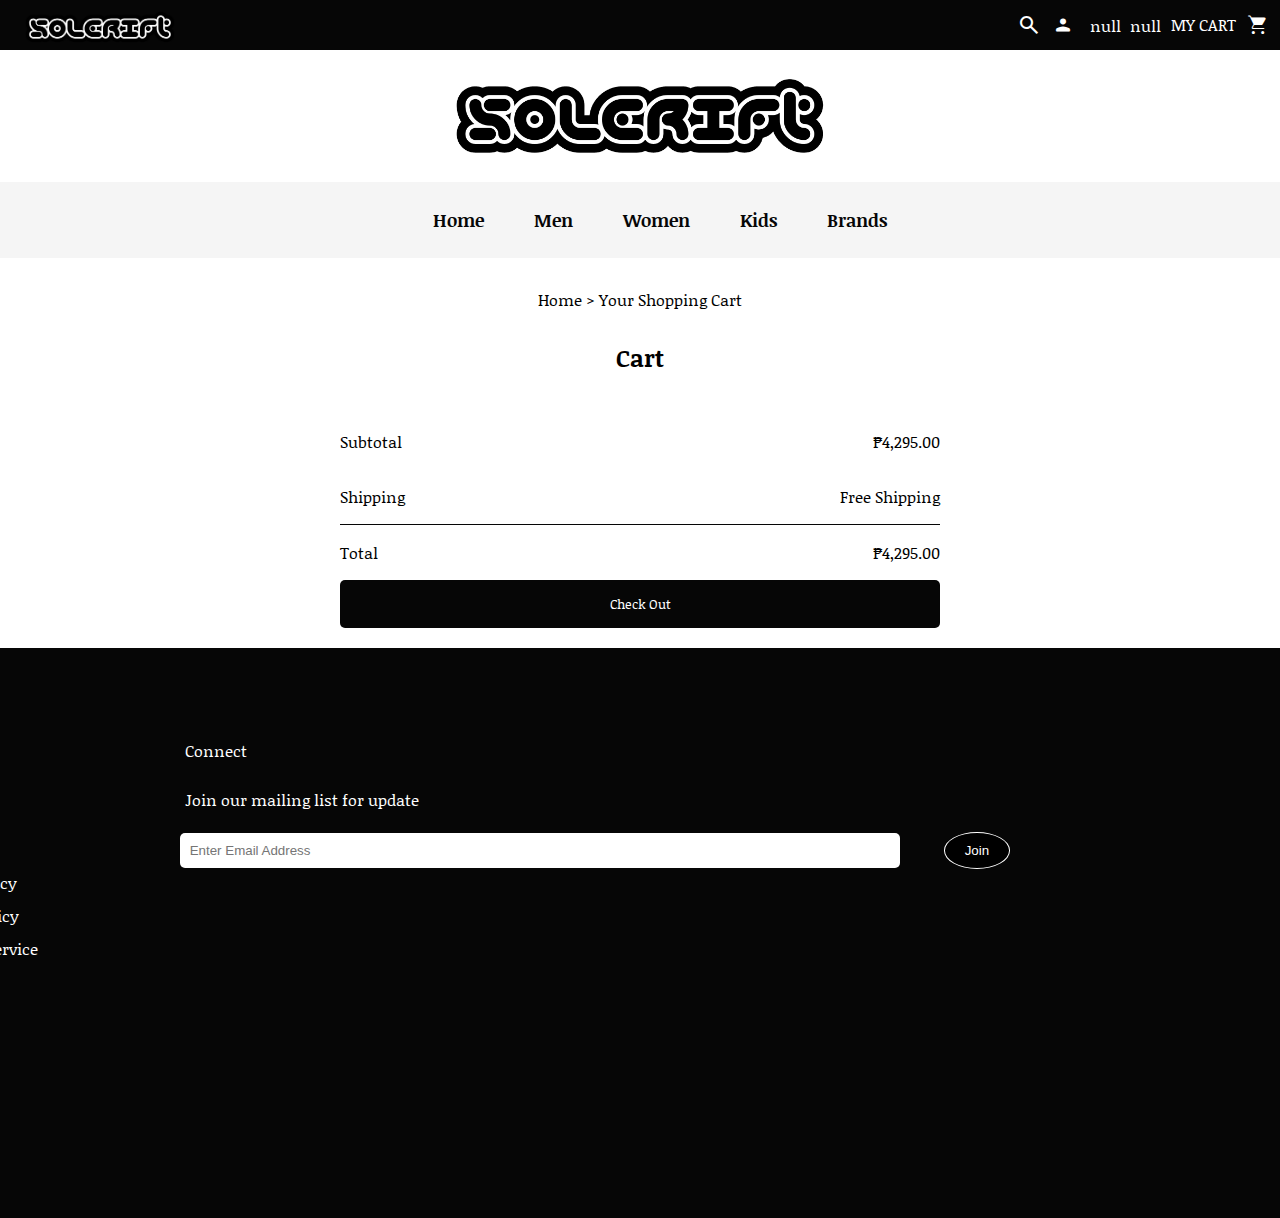
<file: checkout.html>
<!DOCTYPE html>
<html lang="en">
<head>
  <meta charset="UTF-8">
  <meta name="viewport" content="width=device-width, initial-scale=1.0">
  <link rel="stylesheet" href="checkout.css">
  <link
  rel="stylesheet"
  href="https://fonts.googleapis.com/css2?family=Material+Symbols+Outlined:opsz,wght,FILL,GRAD@20..48,100..700,0..1,-50..200"
/>
<link
  rel="stylesheet"
  href="https://fonts.googleapis.com/css2?family=Material+Symbols+Rounded:opsz,wght,FILL,GRAD@20..48,100..700,0..1,-50..200"
/>
<link
  rel="stylesheet"
  href="https://fonts.googleapis.com/css2?family=Material+Symbols+Rounded:opsz,wght,FILL,GRAD@24,400,1,0"
/>
  <title>Checkout</title>
</head>
<body>
  <div class="header">
    <img src="la logov2.png" class="mini-logo">
    <span class="material-symbols-outlined"> search </span>
    <a href="login.html"> <span class="material-symbols-rounded"> person </span></a>
    <div class="dropdown">
      <span id="frstnm"></span>
      <span id="lstnm"></span>
      <div class="dropdown-content">
        <a href="login.html">Log Out</a>
        <!-- <button>Log Out</button> -->
      </div>
    </div>
    <span class="my-cart-text">MY CART</span>
    <span class="material-symbols-rounded"> shopping_cart </span>
  </div>
  <div class="logo">
    <img src="la logov2.png" class="main-logo">
  </div>
  <nav>
    <ul>
      <li><a href="index.html">Home</a></li>
      <li><a href="men-products.html">Men</a></li>
      <li><a href="womens-products.html">Women</a></li>
      <li><a href="kids-products.html">Kids</a></li>
      <li><a href="#">Brands</a></li>
    </ul>
  </nav>
  <div class="mens-category">
    <div>
      Home > Your Shopping Cart
    </div>
    <h2>
      Cart
    </h2>
  </div>

  <div id="my-cart">
    <!-- <div class="main">
      <div class="cart-products">
        <img src="https://www.digi-shop.co.za/cdn/shop/products/image_7888e71e-bce3-4bd8-89a0-f7bc34e83b02.png?v=1682318156">
        <p>BLAZER LOW '77 VNTG</p>
        <p><span>Size:</span>US 9.5</p>
        <p> ₱3,000</p>
      </div>
    </div> -->
    
  </div>
  
  
  <div class="checkout">
    <div>
      <p>Subtotal</p><span>₱4,295.00</span>
    </div>
    <div>
      <p>Shipping</p><span>Free Shipping</span>
    </div>
  </div>

  <div class="checkout-price">
    <div>
      <p>Total</p><span>₱4,295.00</span>
    </div>
    <button>Check Out</button>
  </div>

  <div class="contacts">
    <div>
      <ul>
        <li><a href="#"></a>Explore</li>
        <li><a href="#"></a>Search</li>
        <li><a href="#"></a>Our Store</li>
        <li><a href="#"></a>Contact Us</li>
        <li><a href="#"></a>Refund Policy</li>
        <li><a href="#"></a>Privacy Policy</li>
        <li><a href="#"></a>Terms of Service</li>
      </ul>
    </div>
    <div>
      <p>Connect</p>
      <p>Join our mailing list for update</p>
      <input type="email" placeholder="Enter Email Address">
      <button>Join</button>
    </div>
  </div>
  <script src="checkout.js"></script>
</body>
</html>
</file>
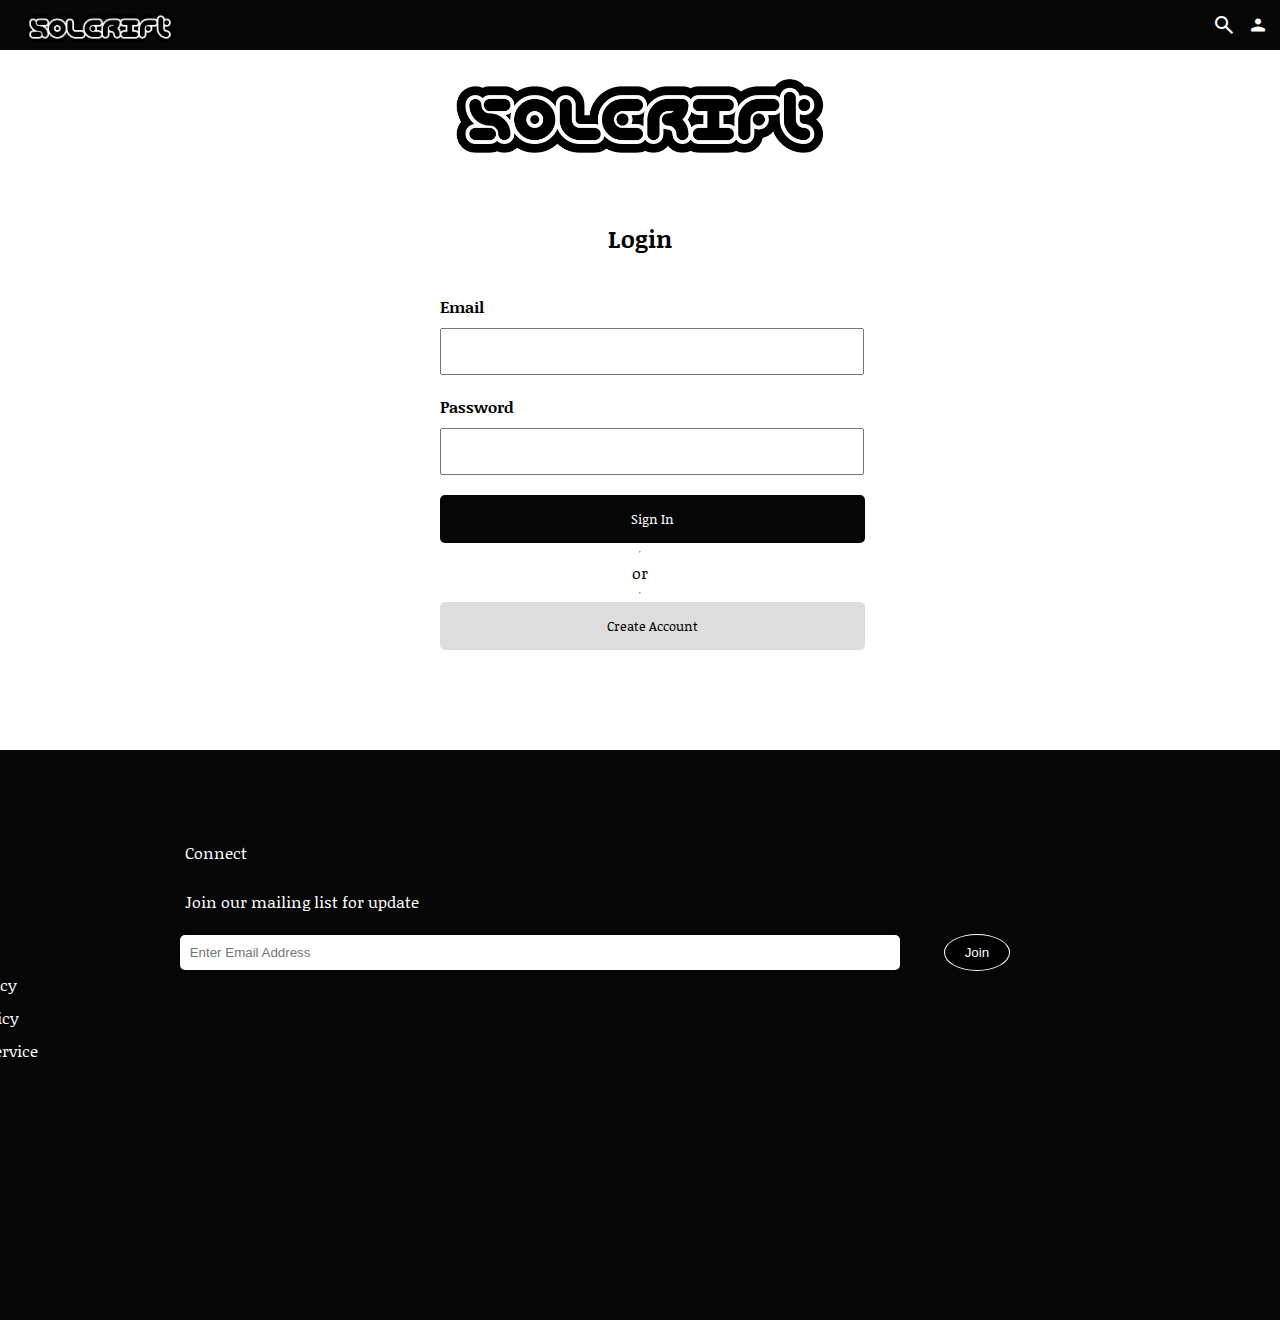
<file: login.html>
<!DOCTYPE html>
<html lang="en">
<head>
  <meta charset="UTF-8">
  <meta name="viewport" content="width=device-width, initial-scale=1.0">
  <link rel="stylesheet" href="login.css">
  <link
  rel="stylesheet"
  href="https://fonts.googleapis.com/css2?family=Material+Symbols+Outlined:opsz,wght,FILL,GRAD@20..48,100..700,0..1,-50..200"
/>
<link
  rel="stylesheet"
  href="https://fonts.googleapis.com/css2?family=Material+Symbols+Rounded:opsz,wght,FILL,GRAD@20..48,100..700,0..1,-50..200"
/>
<link
  rel="stylesheet"
  href="https://fonts.googleapis.com/css2?family=Material+Symbols+Rounded:opsz,wght,FILL,GRAD@24,400,1,0"
/>
  <title>Sole Rift</title>
</head>
<body>
  <div class="header">
    <img src="la logov2.png" class="mini-logo">
    <span class="material-symbols-outlined"> search </span>
    <span class="material-symbols-rounded"> person </span>
    <!-- <span class="my-cart-text">MY CART</span>
    <span class="material-symbols-rounded"> shopping_cart </span> -->
  </div>
  <div class="logo">
    <img src="la logov2.png" class="main-logo">
  </div>
  <!-- <nav>
    <ul>
      <li><a href="index.html">Home</a></li>
      <li><a href="men-products.html">Men</a></li>
      <li><a href="womens-products.html">Women</a></li>
      <li><a href="kids-products.html">Kids</a></li>
      <li><a href="#">Brands</a></li>
    </ul>
  </nav> -->
  <div class="mens-category">
    <!-- <div>
      Home > Account
    </div> -->
    <h2>
      Login
    </h2>
  </div>

  <div class="login">
    <div class="container">
      <label for="">Email</label>
      <input id="email" type="email">
      <label for="">Password</label>
      <input id="password" type="password">
      <button onclick="loginButton()">Sign In</button>
      <hr><span class="or-text">or</span><hr>
      <button id="create-account" onclick="registrationToggle()">Create Account</button>
    </div>
  </div>
  
  <div id="registration"> 
    <div class="container2">
      <span id="close" onclick="registrationToggle()">&times;</span>
      <h2>Create Account</h2>
      <label for="firstname-input">First Name</label>
      <input id="firstname-input" type="text">
      <label for="lastname-input">Last Name</label>
      <input id="lastname-input" type="text">
      <label for="">Email</label>
      <input id="email-input" type="email">
      <label for="">Password</label>
      <input id="password-input" type="password">
      <!-- <button id="create-button" onclick="getUserRegister()">Create</button> -->
      <button id="create-button" onclick="getAndSave()">Create</button>
    </div>
  </div>

  <div class="contacts">
    <div>
      <ul>
        <li><a href="#"></a>Explore</li>
        <li><a href="#"></a>Search</li>
        <li><a href="#"></a>Our Store</li>
        <li><a href="#"></a>Contact Us</li>
        <li><a href="#"></a>Refund Policy</li>
        <li><a href="#"></a>Privacy Policy</li>
        <li><a href="#"></a>Terms of Service</li>
      </ul>
    </div>
    <div>
      <p>Connect</p>
      <p>Join our mailing list for update</p>
      <input type="email" placeholder="Enter Email Address">
      <button>Join</button>
    </div>
  </div>
  <script src="login.js"></script>
</body>
</html>
</file>
<file: checkout.css>
@import url('https://fonts.googleapis.com/css2?family=Archivo+Black&family=Montserrat:wght@400;700&family=Noticia+Text&family=Pixelify+Sans&family=Roboto:wght@400;500;700&display=swap');


body {
  padding: 0px;
  margin: 0px;
  font-family: 'Noticia Text', serif;
}

.main {
  display: flex;

  justify-content: center;

}

.header {
  width: 100%;
  height: 50px;
  background-color: #060606;
  display: flex;
  /* align-items: end; */
  justify-content: end;
  
}

.material-symbols-outlined {
  color: white;
  padding-top: 13px;
  vertical-align: middle;
  margin-right: 10px;
  font-variation-settings:
  'FILL' 0,
  'wght' 400,
  'GRAD' 0,
  'opsz' 24
}


.material-symbols-rounded {
  color: white;
  vertical-align: middle;
  margin-right: 10px;
  padding-top: 13px;
  font-variation-settings:
  'FILL' 1,
  'wght' 400,
  'GRAD' 0,
  'opsz' 24
}


.material-symbols-rounded {
  color: white;
  vertical-align: middle;
  font-variation-settings:
  'FILL' 1,
  'wght' 200,
  'GRAD' 0,
  'opsz' 24
}


.my-cart-text {
  padding-top: 13px;
  color: white;
  vertical-align: middle;
  margin-right: 10px;
  margin-left: 10px;
}

.logo {
  display: flex;
  align-items: center;
  justify-content: center;
}

.main-logo {
  max-width: 370px;
}

nav{
  background-color: #f5f5f5;;
}

nav ul {
  display: flex;
  justify-content: center;
  align-items: center;
  margin: 0px;
}

nav ul li {
  margin: 25px;
  /* padding: 10px; */
  list-style: none;
  font-size: 18px;
  font-weight: bold;
}

nav ul li a {
  text-decoration: none;
  color: #060606;
}

.mens-category {
  display: flex;
  flex-direction: column;
  justify-content: center;
  align-items: center;
  padding: 10px;
  margin: 10px;
}

.mens-category div {
  padding: 10px;
}

.cart-products {
  width: 1200px;
  /* height: 400px; */
  border: #060606 1px solid;
  border-left: none;
  border-right: none;
  display: flex;
  justify-content: space-evenly;
  align-items: center;
}

.cart-products img {
  width: 200px;
  height: 200px;
}

.checkout{
  width: 600px;
  margin: auto;
  display: flex;
  flex-direction: column;
  justify-content: space-between;
}

.checkout div{
  display: flex;
  align-items: center;
  justify-content: space-between;
}

.checkout-price {
  width: 600px;
  margin: auto;
  display: flex;
  flex-direction: column;

  justify-content: space-between;
  border-top: #060606 solid 1px;
}
.checkout-price div {
  display: flex;
  align-items: center;
  justify-content: space-between;
}

.checkout-price button {
  padding: 15px;
  margin: auto;
  width: 600px;
  background-color: #060606;
  color: white;
  border-radius: 5px;
  border: none;
  font-family: 'Noticia Text', serif;
  margin-bottom: 20px;
}
.checkout-price button:hover {
  opacity: 0.5;
}
.checkout-price button:active {
  opacity: 0.5;
  background-color: #f5f5f5;
}

.contacts{
  background-color: #060606;
  height: 500px;
  width: 100%;
  font-family: 'Noticia Text', serif;
  display: flex;
  justify-content: space-evenly;
  font-size: 16px;
  padding-top: 70px;

}

.contacts div ul li {
  color: white;
  list-style: none;
  cursor: pointer;
  padding: 5px;
  margin-left: -400px;
}

.contacts div p {
  color: white;
  padding: 5px;
  margin-left: -400px;
}
.contacts div input {
  width: 700px;
  padding: 10px;
  border-radius: 5px;
  border: none;
  margin-left: -400px;
  margin-right: 40px;
}

.contacts div button {
  color: white;
  border: white solid 1px;
  border-radius: 50%;
  background-color: black;
  padding: 10px 20px;
}

.items {
  text-align: center;
  padding: 10px;
  margin-top: 50px;
  margin-bottom: 100px;
}

#frstnm, #lstnm {
  padding-top: 13px;
  color: white;
  vertical-align: middle;
  margin-right: 5spx;
  margin-left: 5px;
  /* margin-top: 100px; */
}

.dropdown {
  position: relative;
  display: inline-block;
  margin-top: 12px;
}

.dropdown-content {
  display: none;
  position: absolute;
  background-color: #f9f9f9;
  min-width: 100px;
  box-shadow: 0px 8px 16px 0px rgba(0,0,0,0.2);
  padding: 12px 16px;
  z-index: 1;
  text-align: center;
  font-family: 'Noticia Text', serif;
}

.dropdown:hover .dropdown-content {
  display: block;
}

.dropdown-content a{
  font-family: 'Noticia Text', serif;
  text-decoration: none;
  color: #060606;
}

.line {
  width: 100%;
  height: 2px;
  background-color: aqua;
}

.mini-logo {
  position: absolute;
  left: 25px;
  width: 150px;
}
</file>
<file: login.css>
@import url('https://fonts.googleapis.com/css2?family=Archivo+Black&family=Montserrat:wght@400;700&family=Noticia+Text&family=Pixelify+Sans&family=Roboto:wght@400;500;700&display=swap');


body {
  padding: 0px;
  margin: 0px;
  font-family: 'Noticia Text', serif;
}

.main {
  display: flex;
  justify-content: center;
}

.header {
  width: 100%;
  height: 50px;
  background-color: #060606;
  display: flex;
  /* align-items: end; */
  justify-content: end;
  
}

.material-symbols-outlined {
  color: white;
  padding-top: 13px;
  vertical-align: middle;
  margin-right: 10px;
  font-variation-settings:
  'FILL' 0,
  'wght' 400,
  'GRAD' 0,
  'opsz' 24
}


.material-symbols-rounded {
  color: white;
  vertical-align: middle;
  margin-right: 10px;
  padding-top: 13px;
  font-variation-settings:
  'FILL' 1,
  'wght' 400,
  'GRAD' 0,
  'opsz' 24
}


.material-symbols-rounded {
  color: white;
  vertical-align: middle;
  font-variation-settings:
  'FILL' 1,
  'wght' 200,
  'GRAD' 0,
  'opsz' 24
}


.my-cart-text {
  padding-top: 13px;
  color: white;
  vertical-align: middle;
  margin-right: 10px;
  margin-left: 10px;
  
}

.logo {
  display: flex;
  align-items: center;
  justify-content: center;
}

.main-logo {
  max-width: 370px;
}

nav{
  background-color: #f5f5f5;;
}

nav ul {
  display: flex;
  justify-content: center;
  align-items: center;
  margin: 0px;
}

nav ul li {
  margin: 25px;
  /* padding: 10px; */
  list-style: none;
  font-size: 18px;
  font-weight: bold;
}

nav ul li a {
  text-decoration: none;
  color: #060606;
}

.mens-category {
  display: flex;
  flex-direction: column;
  justify-content: center;
  align-items: center;
  padding: 10px;
  margin: 10px;
}

.mens-category div {
  padding: 10px;
}

.container {
  margin: auto;
  width: 400px;
  display: flex;
  flex-direction: column;
  justify-content: center;
  /* align-items: center; */
  margin-bottom: 100px;
}


.container label {
  margin-top: 0px;
  margin-bottom: 10px;
  font-weight: bold;
  font-family: 'Noticia Text', serif;
}

.container input {
  width: 400px;
  padding: 10px;
  font-size: 16px;
  margin-top: 0px;
  margin-bottom: 20px;
  font-family: 'Noticia Text', serif;
}

.container button{
  padding: 15px;
  width: 425px;
  margin: auto;
  background-color: #060606;
  color: white;
  border-radius: 5px;
  border: none;
  font-family: 'Noticia Text', serif;
}

#create-account {
  padding: 15px;
  width: 425px;
  margin: auto;
  background-color: #ddd;
  color: black;
  border-radius: 5px;
  border: none;
  font-family: 'Noticia Text', serif;
}

.contacts{
  background-color: #060606;
  height: 500px;
  width: 100%;
  font-family: 'Noticia Text', serif;
  display: flex;
  justify-content: space-evenly;
  font-size: 16px;
  padding-top: 70px;
  position: absolute;

}

.contacts div ul li {
  color: white;
  list-style: none;
  cursor: pointer;
  padding: 5px;
  margin-left: -400px;
}

.contacts div p {
  color: white;
  padding: 5px;
  margin-left: -400px;
}
.contacts div input {
  width: 700px;
  padding: 10px;
  border-radius: 5px;
  border: none;
  margin-left: -400px;
  margin-right: 40px;
}

.contacts div button {
  color: white;
  border: white solid 1px;
  border-radius: 50%;
  background-color: black;
  padding: 10px 20px;
}

.or-text {
  text-align: center;
}

.container2 {
  margin: auto;
  width: 600px;
  display: flex;
  flex-direction: column;
  justify-content: center;
  align-items: center;
  margin-bottom: 100px;
  border: #060606 solid;
  background-color: white;
  z-index: 3;
  position: fixed;
}
.container2 label {
  margin-top: 0px;
  margin-bottom: 10px;
  font-weight: bold;
  font-family: 'Noticia Text', serif;
  margin-left: -350px;
}

.container2 input {
  width: 400px;
  padding: 10px;
  font-size: 16px;
  margin-top: 0px;
  margin-bottom: 20px;
  font-family: 'Noticia Text', serif;
  display: flex;
}

.container2 button{
  padding: 15px;
  width: 425px;
  margin: auto;
  background-color: #060606;
  color: white;
  border-radius: 5px;
  border: none;
  font-family: 'Noticia Text', serif;
}
#registration {
  z-index: 0;
  opacity: 0;
}

.active#registration {
  z-index: 1;
  opacity: 1;
  margin-bottom: 100px;
  position: fixed;
  top: 100px;
  left: 580px;
}
#close{
  position: relative;
  right: -250px;
  top: 20px;
  cursor: pointer;
  font-size: 35px;
}

#create-button {
  margin-bottom: 50px;
}

.mini-logo {
  position: absolute;
  left: 25px;
  width: 150px;
}
</file>
